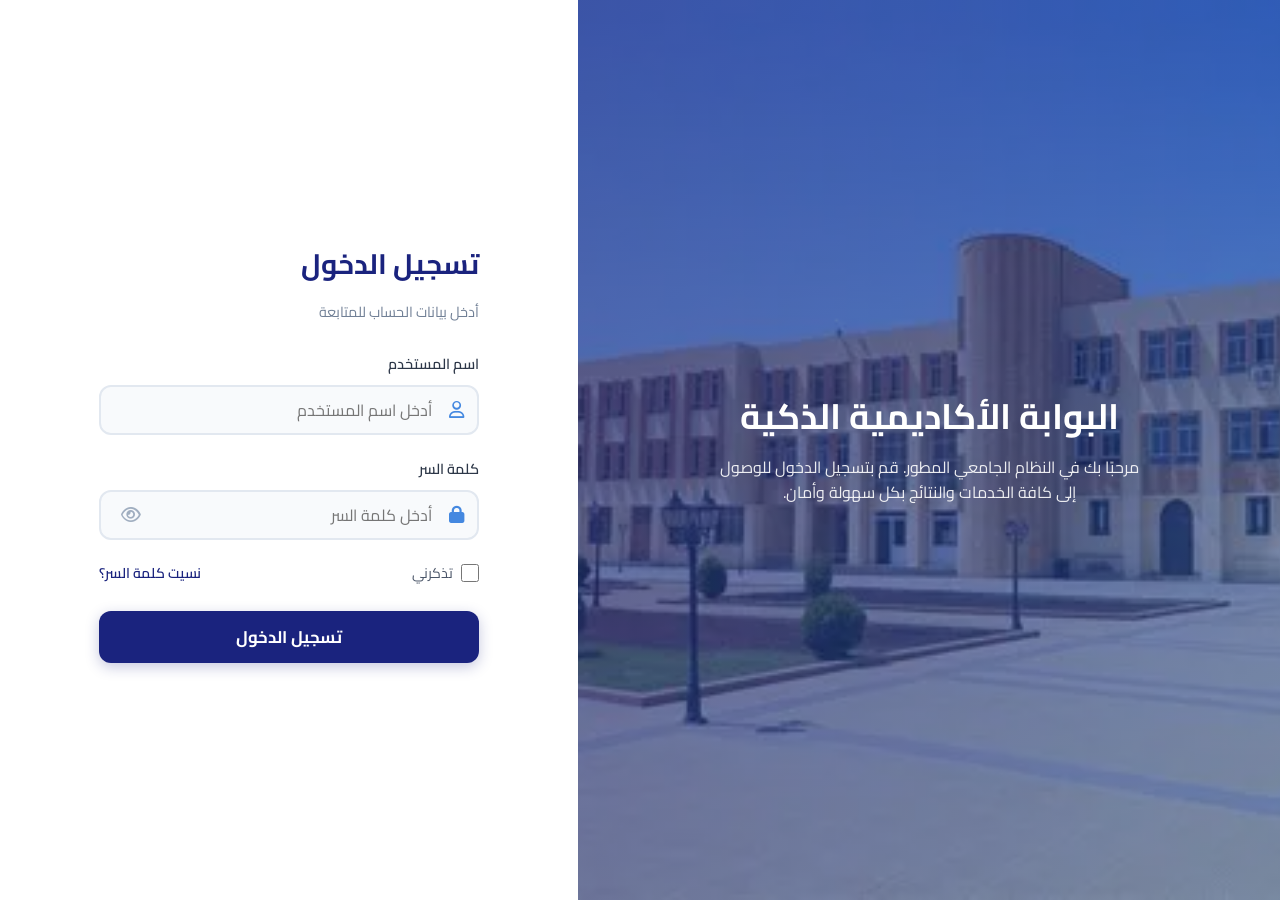
<file: index.html>
<!DOCTYPE html>
<html lang="ar" dir="rtl">
<head>
    <meta charset="UTF-8">
    <meta name="viewport" content="width=device-width, initial-scale=1.0, maximum-scale=1.0">
    <title>تسجيل الدخول - النظام الجامعي المطور</title>

    <!-- خط Cairo وأيقونات FontAwesome -->
    <link href="https://fonts.googleapis.com/css2?family=Cairo:wght@400;600;700&display=swap" rel="stylesheet">
    <link rel="stylesheet" href="https://cdnjs.cloudflare.com/ajax/libs/font-awesome/6.4.0/css/all.min.css">
    
    <style>
        * {
            box-sizing: border-box;
            margin: 0;
            padding: 0;
            font-family: 'Cairo', sans-serif;
            -webkit-tap-highlight-color: transparent; /* إلغاء التظليل عند اللمس في الهواتف */
        }

        body {
            display: flex;
            min-height: 100vh;
            background-color: #f4f7fe;
            align-items: center;
            justify-content: center;
        }




        
        .login-container {
            display: flex;
            width: 100%;
            min-height: 100vh;
        }

        /* 1. الجانب الأيسر: الصورة والترحيب (للكمبيوتر والتابلت الكبير) */
        .hero-section {
            flex: 1.2;
            background: linear-gradient(135deg, rgba(26, 34, 126, 0.678), rgba(13, 72, 161, 0.527)), 
                        url('OIP.webp') center/cover no-repeat;
            display: flex;
            flex-direction: column;
            justify-content: center;
            align-items: center;
            color: white;
            padding: 40px;
            text-align: center;
        }

        .hero-section h1 {
            font-size: 2.2rem;
            margin-bottom: 15px;
            font-weight: 700;
            line-height: 1.3;
        }

        .hero-section p {
            font-size: 1rem;
            opacity: 0.9;
            max-width: 420px;
            line-height: 1.6;
        }

        /* 2. الجانب الأيمن: نموذج الدخول */
        .form-section {
            flex: 1;
            background-color: #ffffff;
            display: flex;
            justify-content: center;
            align-items: center;
            padding: 40px 30px;
        }

        .login-card {
            width: 100%;
            max-width: 380px;
        }

        .login-card h2 {
            color: #1a237e;
            font-size: 1.75rem;
            margin-bottom: 8px;
            font-weight: 700;
        }

        .login-card p.subtitle {
            color: #718096;
            margin-bottom: 25px;
            font-size: 0.9rem;
        }

        /* رسالة الخطأ */
        .error-message {
            display: none;
            background-color: #fff5f5;
            color: #e53e3e;
            border: 1px solid #feb2b2;
            padding: 12px;
            border-radius: 10px;
            margin-bottom: 20px;
            font-size: 0.88rem;
            text-align: center;
            font-weight: 600;
            animation: fadeIn 0.3s ease;
        }

        @keyframes fadeIn {
            from { opacity: 0; transform: translateY(-5px); }
            to { opacity: 1; transform: translateY(0); }
        }

        /* الحقول والمدخلات */
        .input-group {
            margin-bottom: 20px;
        }

        .input-group label {
            display: block;
            margin-bottom: 8px;
            color: #2d3748;
            font-weight: 600;
            font-size: 0.9rem;
        }

        .input-wrapper {
            position: relative;
            display: flex;
            align-items: center;
        }

        .input-wrapper input {
            width: 100%;
            height: 50px; /* ارتفاع مناسب جداً للمس باليد */
            padding: 0 45px 0 45px;
            border: 2px solid #e2e8f0;
            border-radius: 12px;
            font-size: 16px; /* يمنع الزوم التلقائي في أجهزة الآيفون */
            color: #2d3748;
            transition: all 0.3s ease;
            outline: none;
            background-color: #f8fafc;
        }

        .input-wrapper input:focus {
            border-color: #1a237e;
            background-color: #ffffff;
            box-shadow: 0 0 0 4px rgba(26, 35, 126, 0.1);
        }

        .input-icon {
            position: absolute;
            right: 15px;
            color: #4488e0;
            font-size: 1.1rem;
            pointer-events: none;
        }

        /* أيقونة العين للرؤية */
        .toggle-password {
            position: absolute;
            left: 12px;
            padding: 10px; /* تكبير المنطقة القابلة للضغط */
            color: #a0aec0;
            cursor: pointer;
            font-size: 1.1rem;
            transition: color 0.2s;
        }

        .toggle-password:hover,
        .toggle-password:active {
            color: #1a237e;
        }

        /* الخيارات والإعدادات */
        .options-row {
            display: flex;
            justify-content: space-between;
            align-items: center;
            margin-bottom: 25px;
            font-size: 0.88rem;
        }

        .remember-me {
            display: flex;
            align-items: center;
            gap: 8px;
            color: #4a5568;
            cursor: pointer;
        }

        .remember-me input[type="checkbox"] {
            width: 18px;
            height: 18px;
            accent-color: #1a237e;
            cursor: pointer;
        }

        .forgot-password {
            color: #1a237e;
            text-decoration: none;
            font-weight: 600;
        }

        .forgot-password:hover {
            text-decoration: underline;
        }

        /* زر تسجيل الدخول */
        .btn-submit {
            width: 100%;
            height: 52px;
            background-color: #1a237e;
            color: white;
            border: none;
            border-radius: 12px;
            font-size: 1.05rem;
            font-weight: 700;
            cursor: pointer;
            transition: all 0.3s ease;
            box-shadow: 0 4px 14px rgba(26, 35, 126, 0.25);
        }

        .btn-submit:active {
            transform: scale(0.98);
        }

        /* ========================================================== */
        /* تعديلات مخصصة للتابلت (Tablets: 601px - 1024px) */
        /* ========================================================== */
        @media (max-width: 1024px) {
            .hero-section {
                padding: 30px 20px;
            }
            .hero-section h1 {
                font-size: 1.8rem;
            }
            .form-section {
                padding: 30px 20px;
            }
        }

        /* ========================================================== */
        /* تعديلات مخصصة للهواتف المحمولة (Mobile: أقل من 768px) */
        /* ========================================================== */
        @media (max-width: 768px) {
            .login-container {
                flex-direction: column;
                min-height: 100vh;
                background-color: #f4f7fe;
            }

            /* تحويل الهيدر إلى غلاف علوي أنيق للهاتف */
            .hero-section {
                flex: none;
                width: 100%;
                height: 200px;
                border-radius: 0 0 25px 25px;
                padding: 20px;
                box-shadow: 0 4px 15px rgba(0,0,0,0.1);
            }

            .hero-section h1 {
                font-size: 1.5rem;
                margin-bottom: 6px;
            }

            .hero-section p {
                font-size: 0.85rem;
                display: -webkit-box;
                -webkit-line-clamp: 2;
                -webkit-box-orient: vertical;
                overflow: hidden;
            }

            .form-section {
                flex: 1;
                width: 100%;
                padding: 25px 20px;
                align-items: flex-start;
            }

            .login-card {
                background: #ffffff;
                padding: 25px 20px;
                border-radius: 20px;
                box-shadow: 0 8px 25px rgba(0, 0, 0, 0.05);
                margin-top: -30px; /* رفع الكارت للأعلى قليلاً لتداخل جذاب */
                z-index: 10;
            }

            .login-card h2 {
                font-size: 1.5rem;
                text-align: center;
            }

            .login-card p.subtitle {
                text-align: center;
                margin-bottom: 20px;
            }
        }
    </style>
</head>
<body>





    <div class="login-container">
        <!-- الجانب الأيسر (صورة الترحيب والهوية) -->
        <div class="hero-section">
            <h1>البوابة الأكاديمية الذكية</h1>
            <p>مرحبًا بك في النظام الجامعي المطور. قم بتسجيل الدخول للوصول إلى كافة الخدمات والنتائج بكل سهولة وأمان.</p>
        </div>

        <!-- الجانب الأيمن (نموذج الدخول) -->
        <div class="form-section">
            <div class="login-card">
                <h2>تسجيل الدخول</h2>
                <p class="subtitle">أدخل بيانات الحساب للمتابعة</p>

                <!-- رسالة الخطأ -->
                <div id="errorMessage" class="error-message"></div>

                <form id="loginForm">
                    <!-- اسم المستخدم -->
                    <div class="input-group">
                        <label for="username">اسم المستخدم</label>
                        <div class="input-wrapper">
                            <i class="fa-regular fa-user input-icon"></i>
                            <input type="text" id="username" placeholder="أدخل اسم المستخدم" required autocomplete="off">
                        </div>
                    </div>

                    <!-- كلمة السر -->
                    <div class="input-group">
                        <label for="password">كلمة السر</label>
                        <div class="input-wrapper">
                            <i class="fa-solid fa-lock input-icon"></i>
                            <input type="password" id="password" placeholder="أدخل كلمة السر" required>
                            <i class="fa-regular fa-eye toggle-password" id="togglePassword"></i>
                        </div>
                    </div>

                    <!-- خيارات الحفظ والنسيان -->
                    <div class="options-row">
                        <label class="remember-me">
                            <input type="checkbox">
                            <span>تذكرني</span>
                        </label>
                        <a href="#" class="forgot-password">نسيت كلمة السر؟</a>
                    </div>

                    <!-- زر الدخول -->
                    <button type="submit" class="btn-submit">تسجيل الدخول</button>
                </form>
            </div>
        </div>
    </div>
<!-- كود جافا سكربت -->
    <script>
        const togglePassword = document.querySelector('#togglePassword');
        const passwordInput = document.querySelector('#password');

        togglePassword.addEventListener('click', function () {
            const type = passwordInput.getAttribute('type') === 'password' ? 'text' : 'password';
            passwordInput.setAttribute('type', type);
            
            // تبديل أيقونة العين
            this.classList.toggle('fa-eye');
            this.classList.toggle('fa-eye-slash');
        });

        // 2. البرمجة والتحقق من admin / 1234
        const loginForm = document.getElementById('loginForm');
        const errorMessage = document.getElementById('errorMessage');

        loginForm.addEventListener('submit', function (e) {
            e.preventDefault();

            const username = document.getElementById('username').value.trim();
            const password = document.getElementById('password').value.trim();

            if (username === 'admin' && password === '1234') {
                errorMessage.style.display = 'none';
                window.location.href = 'main.html';
            } else {
              
                errorMessage.textContent = 'اسم المستخدم أو كلمة السر غير صحيحة!';
                errorMessage.style.display = 'block';
            }
        });
    </script>
</body>
</html>
</file>
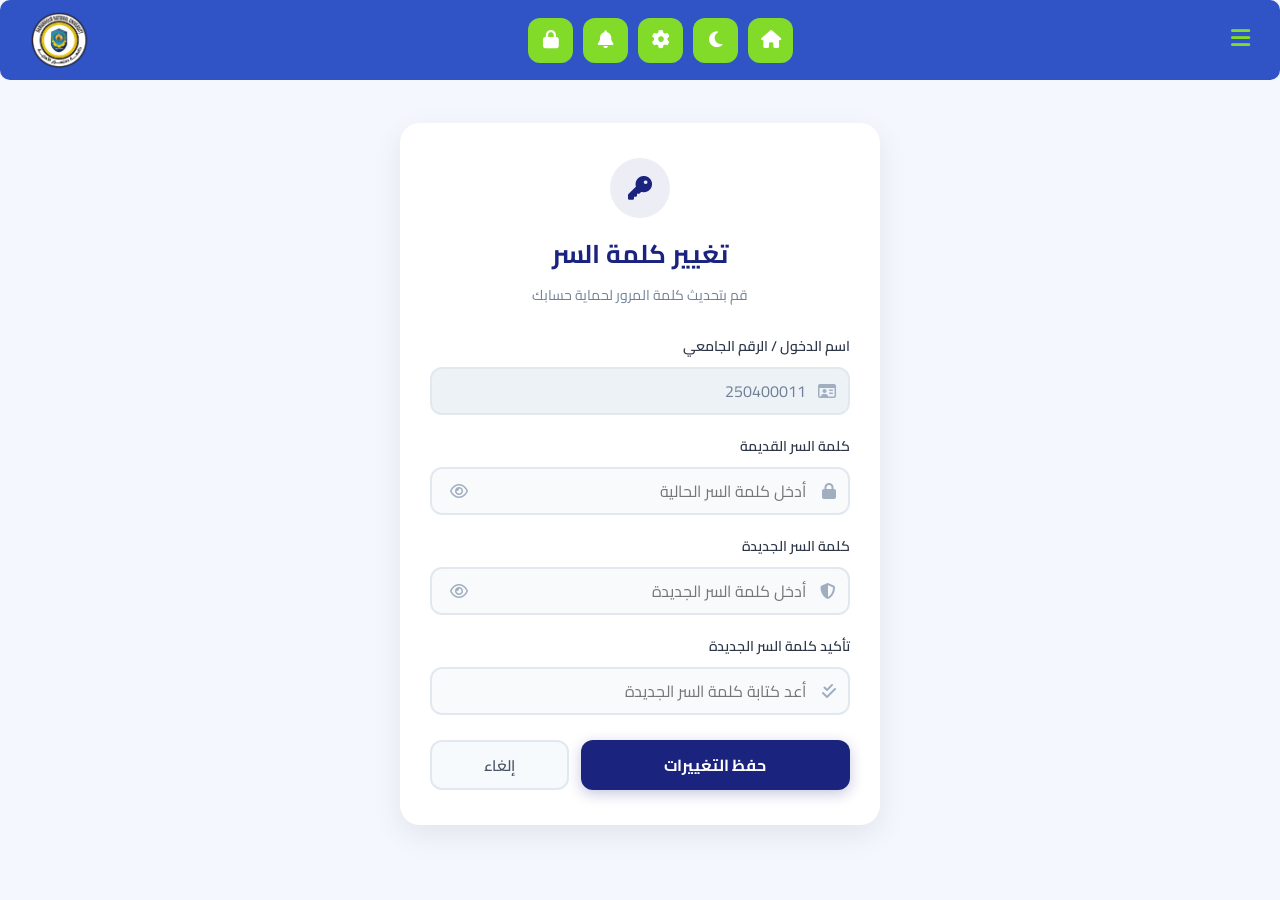
<file: changepassword.html>
<!DOCTYPE html>
<html lang="ar" dir="rtl">
<head>
    <meta charset="UTF-8">
    <meta name="viewport" content="width=device-width, initial-scale=1.0, maximum-scale=1.0">
    <title>تغيير كلمة السر - النظام الجامعي</title>

    <!-- خط Cairo وأيقونات FontAwesome -->
    <link href="https://fonts.googleapis.com/css2?family=Cairo:wght@400;600;700&display=swap" rel="stylesheet">
    <link rel="stylesheet" href="https://cdnjs.cloudflare.com/ajax/libs/font-awesome/6.4.0/css/all.min.css">
    
    <style>
        * {
            box-sizing: border-box;
            margin: 0;
            padding: 0;
            font-family: 'Cairo', sans-serif;
            -webkit-tap-highlight-color: transparent;
        }

header button{
background: transparent;
border: none;
cursor: pointer;
}




/* header */
/* =========================
   HEADER / NAVBAR
========================= */

header {
    width: 100%;
    min-height: 75px;
    padding: 10px 30px;
position: relative;
    display: flex;
    align-items: center;
    justify-content: space-between;

    gap: 10px;

    background: #3053c5;
    border-radius: 10px;
box-sizing: border-box;
    direction: rtl;
}



/* LOGO */

.logo {
    display: flex;
    align-items: center;
    gap: 10px;

    white-space: nowrap;
}

.logo img {
    width:  60px;
    height: 60px;
    object-fit: cover;
}

.logo span {
    color: white;
    font-size: clamp(5px,4vw,18px);
   
    font-weight: 700;
}


/* NAVBAR */

.navbar {
     

    padding: 6px 16px;
    border-radius: 30px;
       display: flex;
     gap: 10px;




}

.navbar a,
.navbar button {
    width: 45px;
    height: 45px;

    display: grid;
    place-items: center;

    border: none;
    outline: none;

    border-radius: 12px;

    background: rgb(130, 219, 41);
    color: white;

    cursor: pointer;

    font-size: 18px;

    text-decoration: none;

    transition: .3s;
}

.navbar a:hover,
.navbar button:hover {
    background: green;
    transform: translateY(-4px);
}


/* زر الوضع الداكن */

#darkBtn {
    font-family: inherit;
}


/* عنوان الصفحة */

.page-title {
    display: flex;
    align-items: center;
    gap: 10px;

    color: white;

    font-size: clamp(10px,2vw,19px);
    font-weight: 600;

    white-space: nowrap;
}


.page-title i {
    color: rgb(130, 219, 41);
    font-size: 22px;


}


.container {

    width: min(1100px, 92%);

    margin: 30px auto;

}
/* الوضع الداكن */
body.dark{

            background: #0a2b49;



}
    body.dark .change-card {
    background: #102d68;
            box-shadow: 0 10px 30px rgba(247, 246, 246, 0.205);
    
    
    border-color: rgba(255,255,255,.1);}
     body.dark .card-header {
color: #fff;


      
    }
      body.dark .card-header .icon-box {
    color: #a0aec0;
            background: rgba(140, 144, 185, 0.08);
    
      }


body.dark .card-header h2 {
            color: #575d9b;
            font-size: 1.6rem;
            font-weight: 700;
        }

    body.dark .card-header p {
            color: #91a9ce;
           font-size: 0.88rem;
            margin-top: 4px;
        }
body.dark label{
color: #a0aec0;

}
      body.dark .input-wrapper input {
            width: 100%;
            height: 48px;
            padding: 0 42px 0 42px;
            border: 2px solid #4b6d99;
            border-radius: 12px;
            font-size: 16px; /* يمنع الزوم التلقائي في الآيفون */
            color: #c4c7cc;
            transition: all 0.3s ease;
            outline: none;
            background-color: #35485a;
        }
 body.dark .btn-cancel {
            flex: 1;
            height: 50px;
            background-color: #4a5568;;
            color: #f7fafc;
            border: 2px solid #23497a;

 }

    body.dark  .btn-submit {
            flex: 2;
            height: 50px;
            background-color: #0f8baa;
            color: white;
  
    }
        body {
          
            min-height: 100vh;
            background: #f4f7fe;
           
         
        }
main{
width: 100%;
height: 100%;
padding: 5px 12px;

display: flex;
justify-content: center;
align-items: center;
margin-top: clamp(5px,3vw,40px);
}



        .change-card {
            width: 100%;
            max-width: 480px;
            background: #ffffff;
            border-radius: 20px;
            box-shadow: 0 10px 30px rgba(0, 0, 0, 0.08);
            padding: 35px 30px;
            position: relative;
        }

        /* الهيدر والعنوان */
        .card-header {
            text-align: center;
            margin-bottom: 25px;
        }

        .card-header .icon-box {
            width: 60px;
            height: 60px;
            background: rgba(26, 35, 126, 0.08);
            color: #1a237e;
            border-radius: 50%;
            display: inline-flex;
            align-items: center;
            justify-content: center;
            font-size: 1.5rem;
            margin-bottom: 12px;
        }

        .card-header h2 {
            color: #1a237e;
            font-size: 1.6rem;
            font-weight: 700;
        }

        .card-header p {
            color: #718096;
            font-size: 0.88rem;
            margin-top: 4px;
        }

        /* الحقول والمدخلات */
        .input-group {
            margin-bottom: 18px;
        }

        .input-group label {
            display: block;
            margin-bottom: 8px;
            color: #2d3748;
            font-weight: 600;
            font-size: 0.88rem;
        }

        .input-wrapper {
            position: relative;
            display: flex;
            align-items: center;
        }

        .input-wrapper input {
            width: 100%;
            height: 48px;
            padding: 0 42px 0 42px;
            border: 2px solid #e2e8f0;
            border-radius: 12px;
            font-size: 16px; /* يمنع الزوم التلقائي في الآيفون */
            color: #2d3748;
            transition: all 0.3s ease;
            outline: none;
            background-color: #f8fafc;
        }

        .input-wrapper input:focus {
            border-color: #1a237e;
            background-color: #ffffff;
            box-shadow: 0 0 0 4px rgba(26, 35, 126, 0.1);
        }

        /* حقل غير قابل للتعديل (اسم المستخدم) */
        .input-wrapper input[readonly] {
            background-color: #edf2f7;
            color: #718096;
            cursor: not-allowed;
            border-color: #e2e8f0;
        }

        .input-icon {
            position: absolute;
            right: 14px;
            color: #a0aec0;
            font-size: 1rem;
            pointer-events: none;
        }

        .toggle-password {
            position: absolute;
            left: 10px;
            padding: 10px;
            color: #a0aec0;
            cursor: pointer;
            font-size: 1rem;
            transition: color 0.2s;
        }

        .toggle-password:hover {
            color: #1a237e;
        }

        /* مؤشر قوة كلمة السر */
        .strength-meter {
            height: 4px;
            background-color: #e2e8f0;
            border-radius: 2px;
            margin-top: 8px;
            overflow: hidden;
            display: none;
        }

        .strength-bar {
            height: 100%;
            width: 0%;
            transition: width 0.3s ease, background-color 0.3s ease;
        }

        /* أزرار العمليات */
        .button-group {
            display: flex;
            gap: 12px;
            margin-top: 25px;
        }

        .btn-submit {
            flex: 2;
            height: 50px;
            background-color: #1a237e;
            color: white;
            border: none;
            border-radius: 12px;
            font-size: 1rem;
            font-weight: 700;
            cursor: pointer;
            transition: all 0.3s ease;
            box-shadow: 0 4px 14px rgba(26, 35, 126, 0.25);
        }

        .btn-submit:active {
            transform: scale(0.98);
        }

        .btn-cancel {
            flex: 1;
            height: 50px;
            background-color: #f7fafc;
            color: #4a5568;
            border: 2px solid #e2e8f0;
            border-radius: 12px;
            font-size: 0.95rem;
            font-weight: 600;
            cursor: pointer;
            text-align: center;
            text-decoration: none;
            display: inline-flex;
            align-items: center;
            justify-content: center;
            transition: all 0.2s ease;
        }

        .btn-cancel:hover {
            background-color: #edf2f7;
        }

        /* تنبيهات النجاح والخطأ */
        .alert-box {
            display: none;
            padding: 12px 15px;
            border-radius: 10px;
            font-size: 0.88rem;
            font-weight: 600;
            margin-bottom: 20px;
            text-align: center;
            animation: fadeIn 0.3s ease;
        }

        .alert-danger {
            background-color: #fff5f5;
            color: #e53e3e;
            border: 1px solid #feb2b2;
        }

        .alert-success {
            background-color: #f0fff4;
            color: #38a169;
            border: 1px solid #9ae6b4;
        }

        @keyframes fadeIn {
            from { opacity: 0; transform: translateY(-5px); }
            to { opacity: 1; transform: translateY(0); }
        }




@media (max-width: 800px) {

    header {
        padding: 10px 20px;
        gap: 10px;
    }

    .logo img {
        width: 50px;
        height: 50px;
    }

    .logo span {
        font-size: 15px;
    }

    .page-title span {
        display: none;
    }

    .page-title i {
        font-size: 20px;
    }

    .navbar {
        gap: 5px;
    }

    .navbar a,
    .navbar button {
        width: 40px;
        height: 40px;
        font-size: 16px;
    }

}  







        /* التجاوب مع شاشات الموبايل الصغير جداً */
        @media (max-width: 480px) {
            
            
    header {
        min-height: 70px;
        padding: 8px 12px;
display: flex;
align-items: center;
justify-content: space-between;
        gap: 5px;
    }
.logo{
display: flex;
flex-direction: column;
gap: 5px;
}
 
    .logo img {
        width: 38px;
        height: 38px;
    }

    .logo span {
font-size: 10px;

    }

    .navbar {
        gap: 5px;
        margin-left: 10px;
    }

    .navbar a,
    .navbar button {
        width: 25px;
        height: 25px;
        border-radius: 9px;
        font-size: 14px;
    }

    .page-title {
        display: inline-flex;
        
 font-size: 12px;
        align-items: center;
    }
        
            
            
            
            
            
            
            
            
            .change-card {
                padding: 25px 20px;
            }
            .card-header h2 {
                font-size: 1.4rem;
            }
        }
    </style>
</head>
<body>
<header>
    <div class="page-title">
       <button id="menubtn"><i class="fa-solid fa-bars"></i></button> 
        </div>
    

   

    <nav class="navbar">
        <a href="main.html" title="الرئيسية">
            <i class="fa-solid fa-house"></i>
      
        </a>

        <button id="darkbtn" onclick="colorchange()" title="الوضع الداكن">
            <i class="fa-solid fa-moon"></i>
        </button>

        <a href="#" title="الإعدادات">
            <i class="fa-solid fa-gear"></i>
        </a>

        <a href="#" title="الإشعارات">
            <i class="fa-solid fa-bell"></i>
        </a>

        <a href="changepassword.html" title="القفل">
            <i class="fa-solid fa-lock"></i>
        </a>
    </nav>
 <div class="logo">
        <img src="logo.webp" alt="logo">
    </div>  

</header>



<main>


    <div class="change-card">
        <!-- هيدر الكارت -->
        <div class="card-header">
            <div class="icon-box">
                <i class="fa-solid fa-key"></i>
            </div>
            <h2>تغيير كلمة السر</h2>
            <p>قم بتحديث كلمة المرور لحماية حسابك</p>
        </div>

        <!-- صندوق الرسائل (أخطاء / نجاح) -->
        <div id="alertBox" class="alert-box"></div>

        <form id="changePasswordForm">
            <!-- اسم المستخدم / الرقم الجامعي -->
            <div class="input-group">
                <label for="username">اسم الدخول / الرقم الجامعي</label>
                <div class="input-wrapper">
                    <i class="fa-regular fa-id-card input-icon"></i>
                    <input type="text" id="username" value="250400011" readonly>
                </div>
            </div>

            <!-- كلمة السر القديمة -->
            <div class="input-group">
                <label for="oldPassword">كلمة السر القديمة</label>
                <div class="input-wrapper">
                    <i class="fa-solid fa-lock input-icon"></i>
                    <input type="password" id="oldPassword" placeholder="أدخل كلمة السر الحالية" required>
                    <i class="fa-regular fa-eye toggle-password"></i>
                </div>
            </div>

            <!-- كلمة السر الجديدة -->
            <div class="input-group">
                <label for="newPassword">كلمة السر الجديدة</label>
                <div class="input-wrapper">
                    <i class="fa-solid fa-shield-halved input-icon"></i>
                    <input type="password" id="newPassword" placeholder="أدخل كلمة السر الجديدة" required>
                    <i class="fa-regular fa-eye toggle-password"></i>
                </div>
                <!-- شريط قياس قوة كلمة السر -->
                <div class="strength-meter" id="strengthMeter">
                    <div class="strength-bar" id="strengthBar"></div>
                </div>
            </div>

            <!-- تأكيد كلمة السر الجديدة -->
            <div class="input-group">
                <label for="confirmPassword">تأكيد كلمة السر الجديدة</label>
                <div class="input-wrapper">
                    <i class="fa-solid fa-check-double input-icon"></i>
                    <input type="password" id="confirmPassword" placeholder="أعد كتابة كلمة السر الجديدة" required>
                </div>
            </div>

            <!-- أزرار الإجراءات -->
            <div class="button-group">
                <button type="submit" class="btn-submit">حفظ التغييرات</button>
                <a href="main.html" class="btn-cancel">إلغاء</a>
            </div>
        </form>
    </div>
</main>
    <script>
        // 1. تفعيل أيقونة العين لكل الحقول بشكل ديناميكي
        const toggleButtons = document.querySelectorAll('.toggle-password');

        toggleButtons.forEach(button => {
            button.addEventListener('click', function () {
                const input = this.previousElementSibling;
                const type = input.getAttribute('type') === 'password' ? 'text' : 'password';
                input.setAttribute('type', type);

                this.classList.toggle('fa-eye');
                this.classList.toggle('fa-eye-slash');
            });
        });

        // 2. مؤشر قوة كلمة السر الجديدة
        const newPasswordInput = document.getElementById('newPassword');
        const strengthMeter = document.getElementById('strengthMeter');
        const strengthBar = document.getElementById('strengthBar');

        newPasswordInput.addEventListener('input', function () {
            const val = this.value;
            if (val.length > 0) {
                strengthMeter.style.display = 'block';
                if (val.length < 6) {
                    strengthBar.style.width = '33%';
                    strengthBar.style.backgroundColor = '#e53e3e'; // ضعيفة (أحمر)
                } else if (val.length < 10) {
                    strengthBar.style.width = '66%';
                    strengthBar.style.backgroundColor = '#dd6b20'; // متوسطة (برتقالي)
                } else {
                    strengthBar.style.width = '100%';
                    strengthBar.style.backgroundColor = '#38a169'; // قوية (أخضر)
                }
            } else {
                strengthMeter.style.display = 'none';
            }
        });

        // 3. التحقق عند حفظ النموذج (Form Submission Validation)
        const form = document.getElementById('changePasswordForm');
        const alertBox = document.getElementById('alertBox');

        form.addEventListener('submit', function (e) {
            e.preventDefault();

            const oldPassword = document.getElementById('oldPassword').value.trim();
            const newPassword = document.getElementById('newPassword').value.trim();
            const confirmPassword = document.getElementById('confirmPassword').value.trim();

            // دالة لإظهار التنبيهات
            function showAlert(message, type) {
                alertBox.textContent = message;
                alertBox.className = `alert-box alert-${type}`;
                alertBox.style.display = 'block';
            }

            // التحقق من كلمة السر القديمة (افتراضيًا: 1234)
            if (oldPassword !== '1234') {
                showAlert('كلمة السر القديمة غير صحيحة!', 'danger');
                return;
            }

            // التأكد من أن كلمة السر الجديدة ليست قصيرة جداً
            if (newPassword.length < 4) {
                showAlert('كلمة السر الجديدة يجب أن تكون 4 أرقام/رموز على الأقل!', 'danger');
                return;
            }

            // التأكد من أن كلمة السر الجديدة تختلف عن القديمة
            if (newPassword === oldPassword) {
                showAlert('كلمة السر الجديدة يجب أن تكون مختلفة عن الحالية!', 'danger');
                return;
            }

            // التأكد من تطابق كلمة السر الجديدة مع التأكيد
            if (newPassword !== confirmPassword) {
                showAlert('كلمة السر الجديدة وتأكيدها غير متطابقين!', 'danger');
                return;
            }

            // في حال نجاح الشروط
            showAlert('تم تغيير كلمة السر بنجاح! جاري التوجيه...', 'success');

            // التوجيه للصفحة الرئيسية بعد ثانية ونصف
            setTimeout(() => {
                window.location.href = 'main.html';
            }, 1500);
        });

function colorchange(){

 document.body.classList.toggle('dark');

const btn =document.getElementById('darkbtn');
const icon=darkbtn.querySelector('i');

if(document.body.classList.contains('dark')){

icon.classList.remove("fa-moon");
icon.classList.add("fa-sun");
}else{

        icon.classList.remove("fa-sun");
        icon.classList.add("fa-moon");
}






}


    </script>
</body>
</html>
</file>
